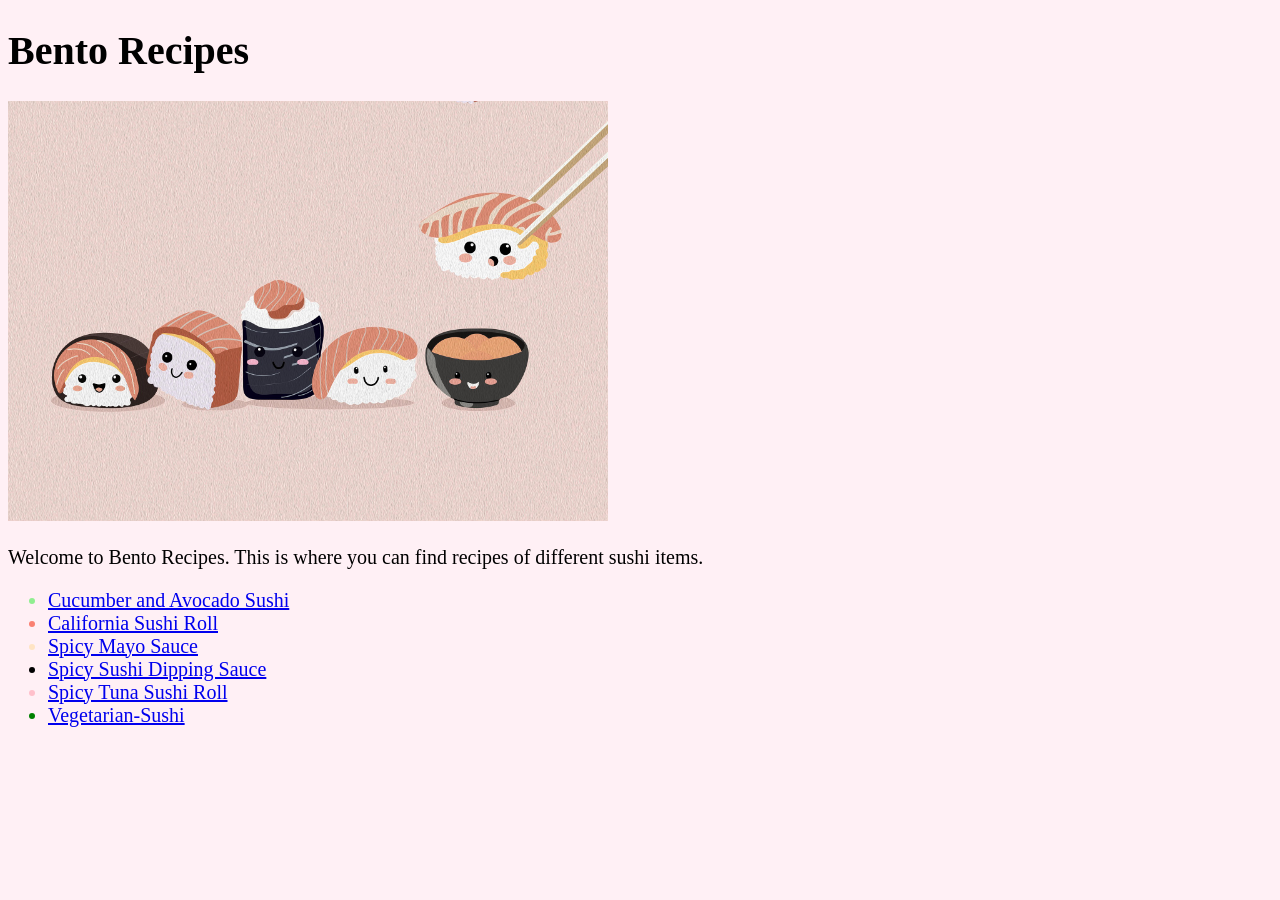
<file: index.html>
<!DOCTYPE html>
<html>
    <head>
        <meta charset="UTF-8">
        <meta name="viewport" content="width=device-width,initial-scale=1.0">
        <title>Bento-Recipes</title>
        <link rel="stylesheet" href="style.css">
    </head>
    <body>
        <h1>Bento Recipes</h1>
        <img src="images/cute-sushi.jpg" alt="Cute Sushi" style="max-width: 600px;">
        <p>Welcome to Bento Recipes. This is where you can find recipes of different sushi items.</p>

    <ul>
        <li class="ca"><a href="recipes/cucumber-and-avocado-sushi.html">Cucumber and Avocado Sushi</a></li>
        <li class="csr"><a href="recipes/california-sushi-roll.html">California Sushi Roll</a></li>
        <li class="sm"><a href="recipes/spicy-mayo.html">Spicy Mayo Sauce</a></li>
        <li class="ssds"><a href="recipes/spicy-sushi-dipping-sauce.html">Spicy Sushi Dipping Sauce</a></li>
        <li class="stsr"><a href="recipes/spicy-tune-sushi-roll.html">Spicy Tuna Sushi Roll</a></li>
        <li class="vs"><a href="recipes/vegetarian-sushi.html">Vegetarian-Sushi</a></li>
    </ul>
    </body>
</html>
</file>
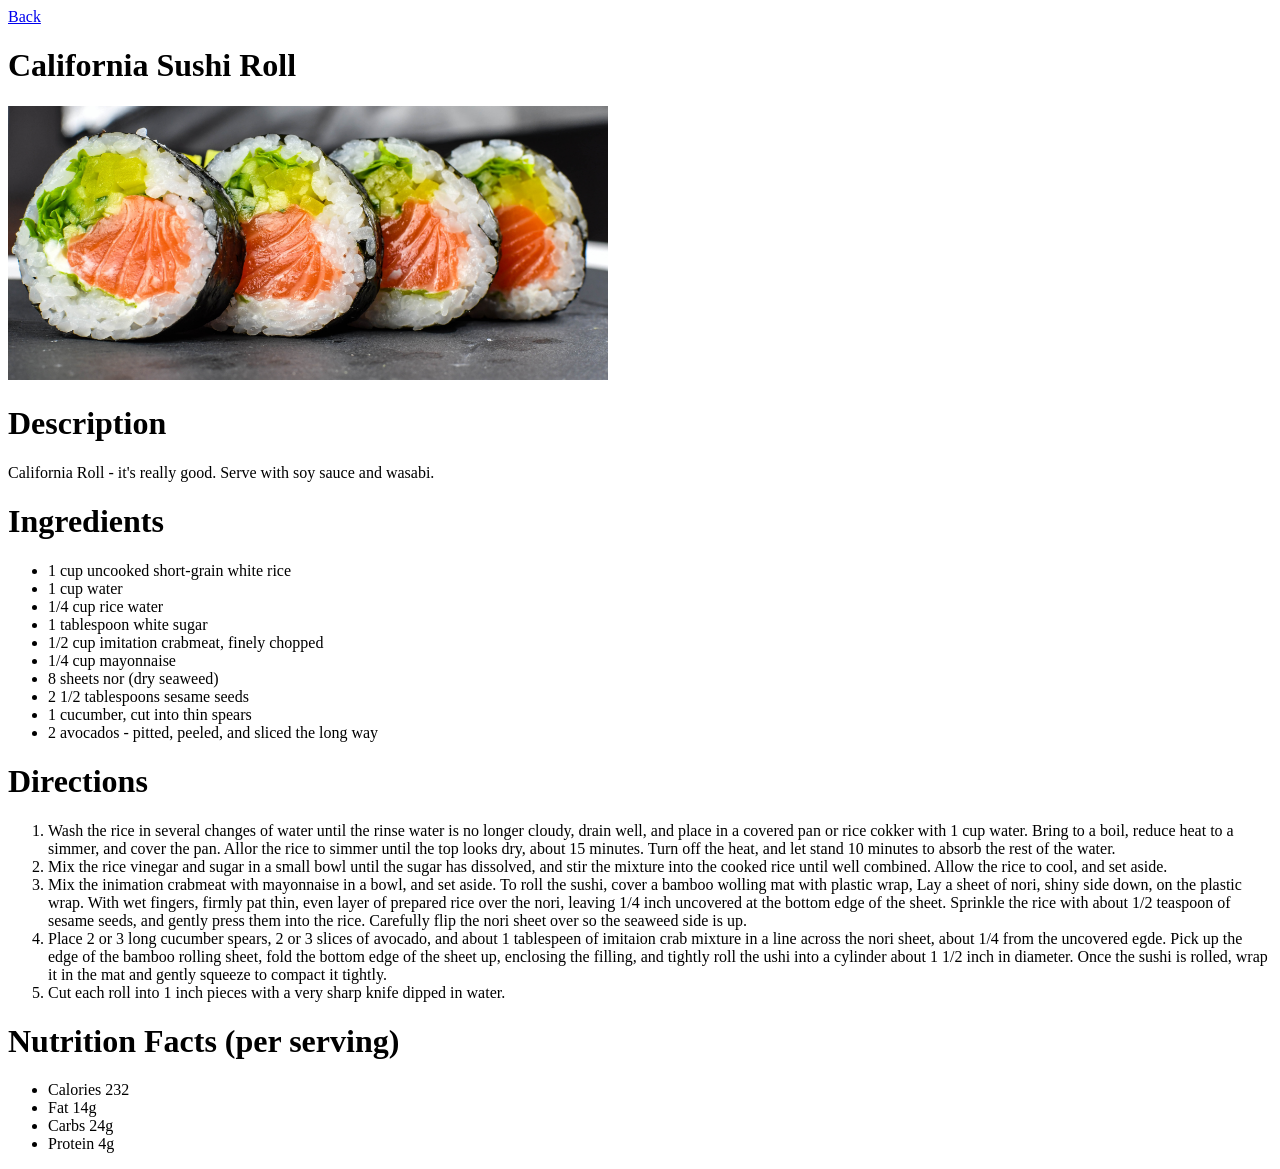
<file: recipes/california-sushi-roll.html>
<!DOCTYPE html>
<html>
    <head>
        <meta charset="UTF-8">
        <meta name="viewport" content="width=device-width,initial-scale=1.0">
        <title>California Sushi Roll</title>
    </head>
    <body>
        <a href="../index.html">Back</a>
        <h1>California Sushi Roll</h1>

        <img src="../images/california-sushi.jpg" alt="California Sushi Roll" style="max-width: 600px;"/>

        <h1>Description</h1>
        <p>California Roll - it's really good. Serve with soy sauce and wasabi.</p>

        <h1>Ingredients</h1>
        <ul>
            <li>1 cup uncooked short-grain white rice</li>
            <li>1 cup water</li>
            <li>1/4 cup rice water</li>
            <li>1 tablespoon white sugar</li>
            <li>1/2 cup imitation crabmeat, finely chopped</li>
            <li>1/4 cup mayonnaise</li>
            <li>8 sheets nor (dry seaweed)</li>
            <li>2 1/2 tablespoons sesame seeds</li>
            <li>1 cucumber, cut into thin spears</li>
            <li>2 avocados - pitted, peeled, and sliced the long way</li>
        </ul>

        <h1>Directions</h1>
        <ol>
            <li>Wash the rice in several changes of water until the rinse water is no longer cloudy, drain well, and place in a covered pan or rice cokker with 1 cup water. Bring to a boil, reduce heat to a simmer, and cover the pan. Allor the rice to simmer until the top looks dry, about 15 minutes. Turn off the heat, and let stand 10 minutes to absorb the rest of the water.</li>
            <li>Mix the rice vinegar and sugar in a small bowl until the sugar has dissolved, and stir the mixture into the cooked rice until well combined. Allow the rice to cool, and set aside.</li>
            <li>Mix the inimation crabmeat with mayonnaise in a bowl, and set aside. To roll the sushi, cover a bamboo wolling mat with plastic wrap, Lay a sheet of nori, shiny side down, on the plastic wrap. With wet fingers, firmly pat thin, even layer of prepared rice over the nori, leaving 1/4 inch uncovered at the bottom edge of the sheet. Sprinkle the rice with about 1/2 teaspoon of sesame seeds, and gently press them into the rice. Carefully flip the nori sheet over so the seaweed side is up.</li>
            <li>Place 2 or 3 long cucumber spears, 2 or 3 slices of avocado, and about 1 tablespeen of imitaion crab mixture in a line across the nori sheet, about 1/4 from the uncovered egde. Pick up the edge of the bamboo rolling sheet, fold the bottom edge of the sheet up, enclosing the filling, and tightly roll the ushi into a cylinder about 1 1/2 inch in diameter. Once the sushi is rolled, wrap it in the mat and gently squeeze to compact it tightly.</li>
            <li>Cut each roll into 1 inch pieces with a very sharp knife dipped in water.</li>
        </ol>

        <h1>Nutrition Facts (per serving)</h1>
        <ul>
            <li>Calories 232</li>
            <li>Fat 14g</li>
            <li>Carbs 24g</li>
            <li>Protein 4g</li>
        </ul>
    </body>
</html>
</file>
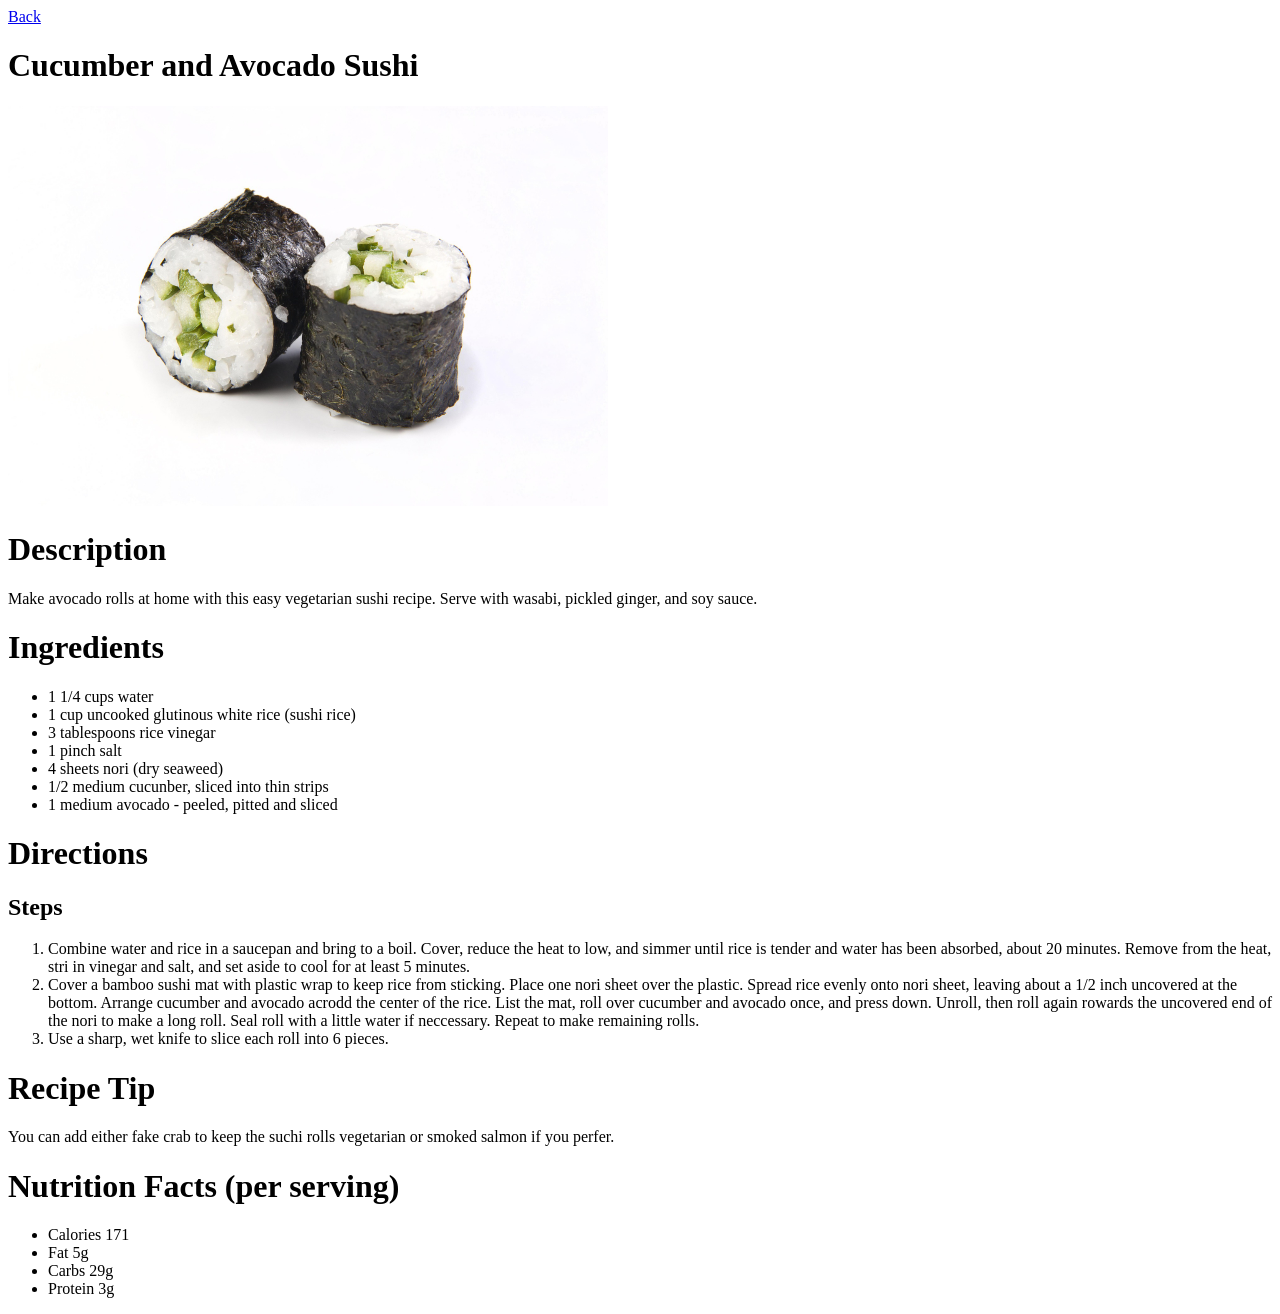
<file: recipes/cucumber-and-avocado-sushi.html>
<!DOCTYPE html>
<html>
    <head>
        <meta charset="UTF-8">
        <meta name="viewport" content="width=device-width,initial-scale=1">
        <title>Cucumber and Avocado Sushi</title>
    </head>
    <body>
        <a href="../index.html">Back</a>
        <h1>Cucumber and Avocado Sushi</h1>

        <img src="../images/cucumber-and-avocado-sushi.jpg" alt="Cucumber and Avocado Sushi" style="max-width: 600px;"/>

        <h1>Description</h1>
        <p>Make avocado rolls at home with this easy vegetarian sushi recipe. Serve with wasabi, pickled ginger, and soy sauce.</p>

        <h1>Ingredients</h1>
        <ul>
            <li>1 1/4 cups water</li>
            <li>1 cup uncooked glutinous white rice (sushi rice)</li>
            <li>3 tablespoons rice vinegar</li>
            <li>1 pinch salt</li>
            <li>4 sheets nori (dry seaweed)</li>
            <li>1/2 medium cucunber, sliced into thin strips</li>
            <li>1 medium avocado - peeled, pitted and sliced</li>
        </ul>

        <h1>Directions</h1>
        <h2>Steps</h2>
        <ol>
            <li>Combine water and rice in a saucepan and bring to a boil. Cover, reduce the heat to low, and simmer until rice is tender and water has been absorbed, about 20 minutes. Remove from the heat, stri in vinegar and salt, and set aside to cool for at least 5 minutes.</li>
            <li>Cover a bamboo sushi mat with plastic wrap to keep rice from sticking. Place one nori sheet over the plastic. Spread rice evenly onto nori sheet, leaving about a 1/2 inch uncovered at the bottom. Arrange cucumber and avocado acrodd the center of the rice. List the mat, roll over cucumber and avocado once, and press down. Unroll, then roll again rowards the uncovered end of the nori to make a long roll. Seal roll with a little water if neccessary. Repeat to make remaining rolls.</li>
            <li>Use a sharp, wet knife to slice each roll into 6 pieces.</li>
        </ol>

        <h1>Recipe Tip</h1>
        <p>You can add either fake crab to keep the suchi rolls vegetarian or smoked salmon if you perfer.</p>

        <h1>Nutrition Facts (per serving)</h1>
        <ul>
            <li>Calories 171</li>
            <li>Fat 5g</li>
            <li>Carbs 29g</li>
            <li>Protein 3g</li>
        </ul>
    </body>
</html>
</file>
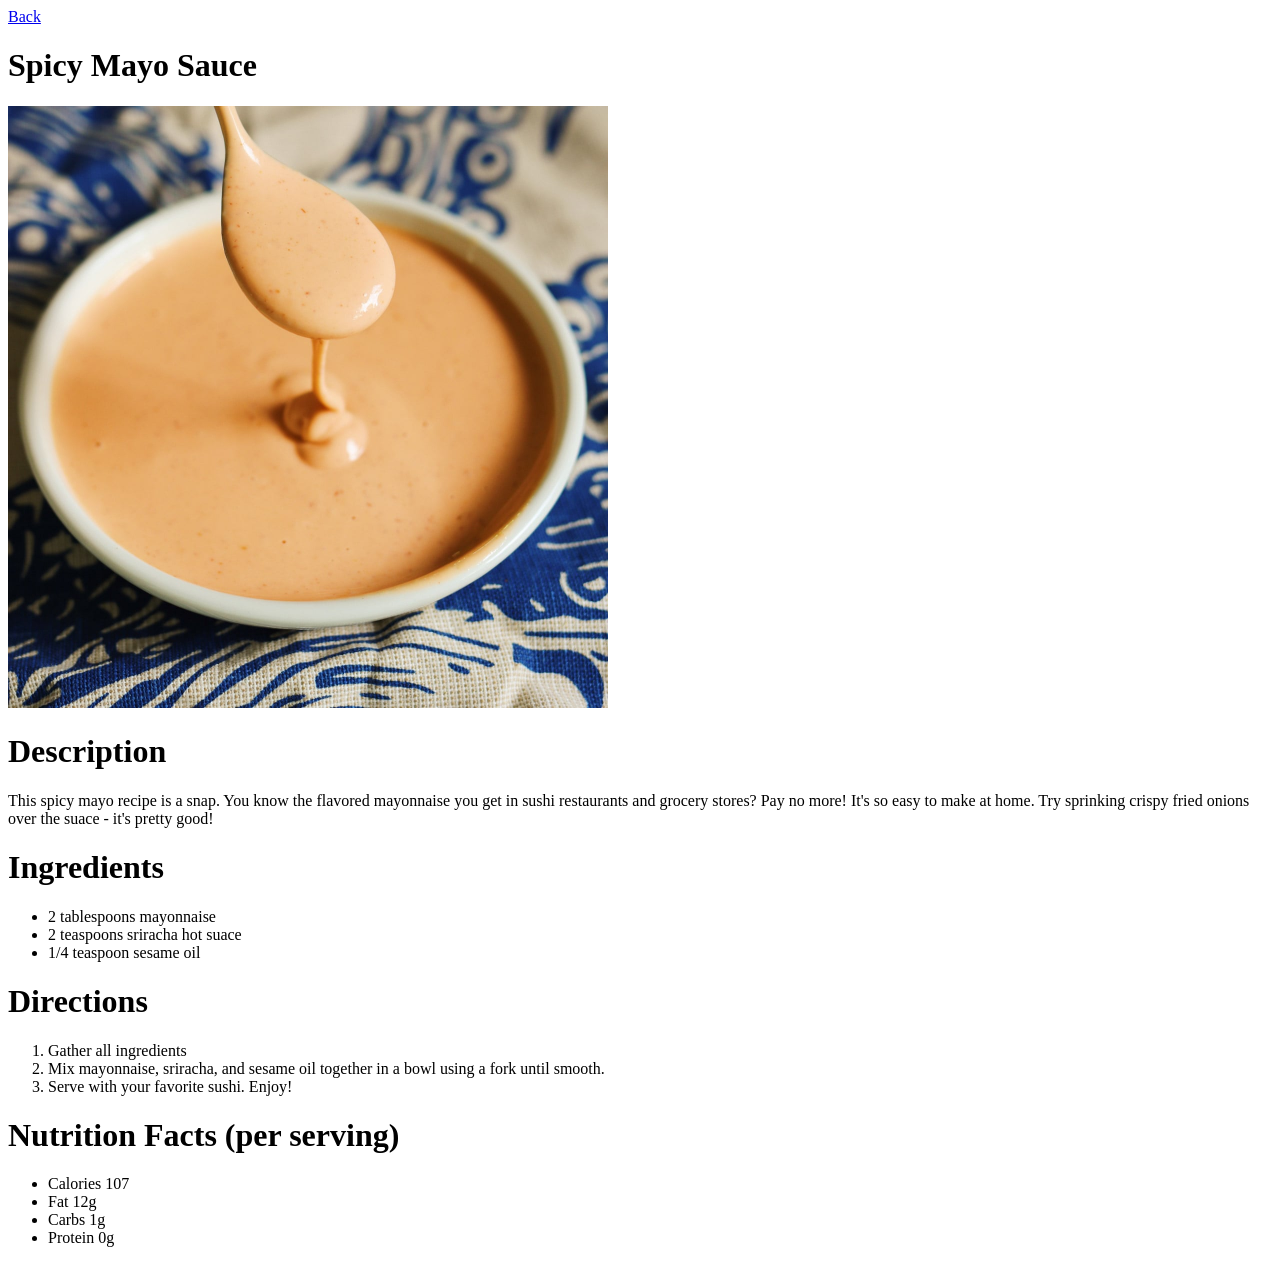
<file: recipes/spicy-mayo.html>
<!DOCTYPE html>
<html>
    <head>
        <meta charset="UTF-8">
        <meta name="viewport" content="width=device-width,initial-scale=1">
        <title>Spicy Mayo Sauce</title>
    </head>
    <body>
        <a href="../index.html">Back</a>
        <h1>Spicy Mayo Sauce</h1>

        <img src="../images/spicy-mayo-sauce.jpg" alt="Spicy Mayo Sauce" style="max-width:600px;">

        <h1>Description</h1>
        <p>This spicy mayo recipe is a snap. You know the flavored mayonnaise you get in sushi restaurants and grocery stores? Pay no more! It's so easy to make at home. Try sprinking crispy fried onions over the suace - it's pretty good!</p>

        <h1>Ingredients</h1>
        <ul>
            <li>2 tablespoons mayonnaise</li>
            <li>2 teaspoons sriracha hot suace</li>
            <li>1/4 teaspoon sesame oil</li>
        </ul>

        <h1>Directions</h1>
        <ol>
            <li>Gather all ingredients</li>
            <li>Mix mayonnaise, sriracha, and sesame oil together in a bowl using a fork until smooth.</li>
            <li>Serve with your favorite sushi. Enjoy!</li>
        </ol>

        <h1>Nutrition Facts (per serving)</h1>
        <ul>
            <li>Calories 107</li>
            <li>Fat 12g</li>
            <li>Carbs 1g</li>
            <li>Protein 0g</li>
        </ul>
    </body>
</html>
</file>
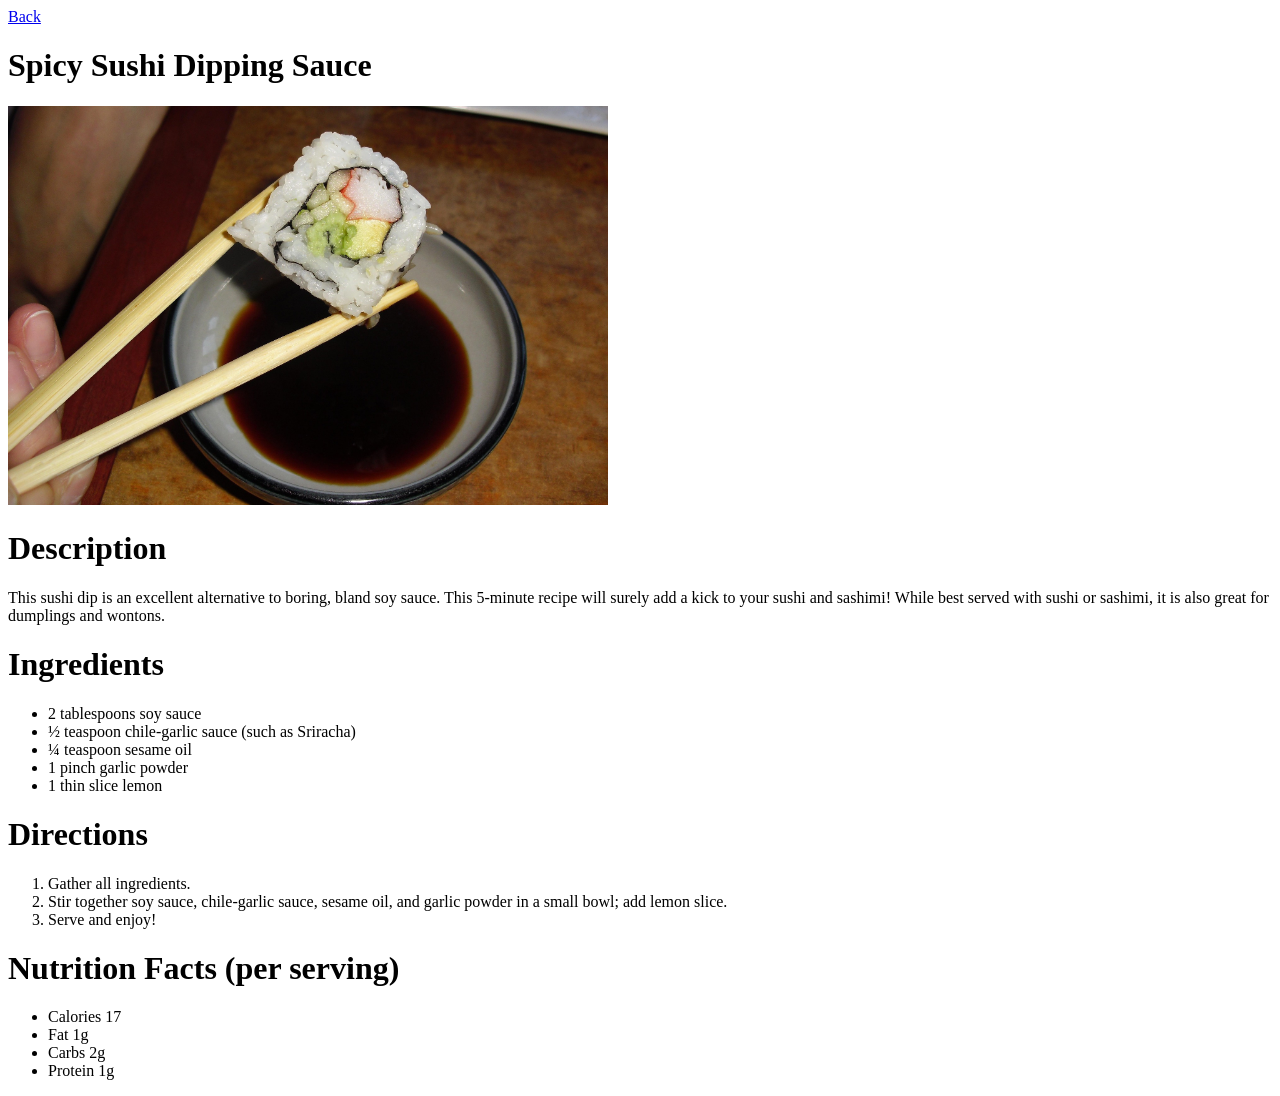
<file: recipes/spicy-sushi-dipping-sauce.html>
<!DOCTYPE html>
<html>
    <head>
        <meta charset="UTF-8">
        <meta name="viewport" content="width=device-width,initial-scale=1.0">
        <title>Spicy Sushi Dipping Sauce</title>
    </head>
    <body>
        <a href="../index.html">Back</a>
        <h1>Spicy Sushi Dipping Sauce</h1>

        <img src="../images/dipping-sauce.jpg" alt="Spicy Sushi Dipping Sauce" style="max-width:600px;">

        <h1>Description</h1>
        <p>This sushi dip is an excellent alternative to boring, bland soy sauce. This 5-minute recipe will surely add a kick to your sushi and sashimi! While best served with sushi or sashimi, it is also great for dumplings and wontons.</p>

        <h1>Ingredients</h1>
        <ul>
            <li>2 tablespoons soy sauce</li>
            <li>½ teaspoon chile-garlic sauce (such as Sriracha)</li>
            <li>¼ teaspoon sesame oil</li>
            <li>1 pinch garlic powder</li>
            <li>1 thin slice lemon</li>
        </ul>

        <h1>Directions</h1>
        <ol>
            <li>Gather all ingredients.</li>
            <li>Stir together soy sauce, chile-garlic sauce, sesame oil, and garlic powder in a small bowl; add lemon slice.</li>
            <li>Serve and enjoy!</li>
        </ol>

        <h1>Nutrition Facts (per serving)</h1>
        <ul>
            <li>Calories 17</li>
            <li>Fat 1g</li>
            <li>Carbs 2g</li>
            <li>Protein 1g</li>
        </ul>
    </body>
</html>
</file>
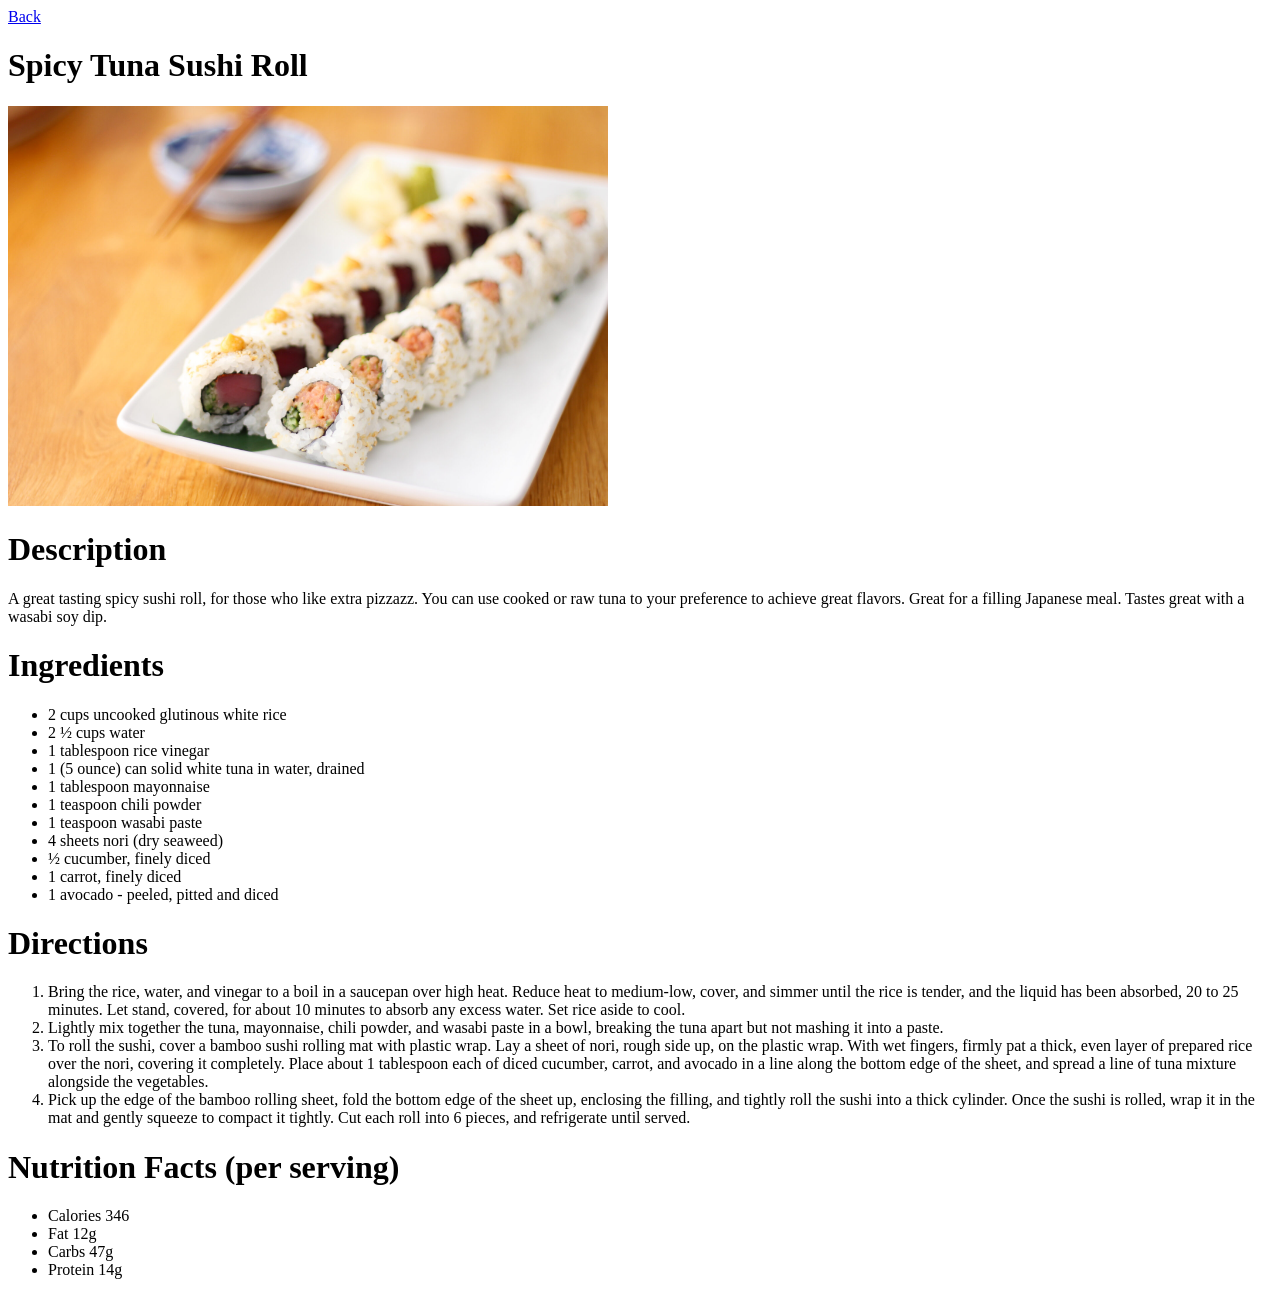
<file: recipes/spicy-tune-sushi-roll.html>
<!DOCTYPE html>
<html>
    <head>
        <meta charset="UTF-8">
        <meta name="viewport" content="width=device-width,initial-scale=1.0">
        <title>Spicy Tuna Sushi Roll</title>
    </head>
    <body class="recipe1">
        <a href="../index.html">Back</a>
        <h1>Spicy Tuna Sushi Roll</h1>

        <img src="../images/spicy-tune-sushi-roll.jpg" alt="spicy tune sushi roll" style="max-width: 600px;"/>

        <h1>Description</h1>
        <p>A great tasting spicy sushi roll, for those who like extra pizzazz. You can use cooked or raw tuna to your preference to achieve great flavors. Great for a filling Japanese meal. Tastes great with a wasabi soy dip.</p>

        <h1>Ingredients</h1>
        <ul>
            <li>2 cups uncooked glutinous white rice</li>
            <li>2 ½ cups water</li>
            <li>1 tablespoon rice vinegar</li>
            <li>1 (5 ounce) can solid white tuna in water, drained</li>
            <li>1 tablespoon mayonnaise</li>
            <li>1 teaspoon chili powder</li>
            <li>1 teaspoon wasabi paste</li>
            <li>4 sheets nori (dry seaweed)</li>
            <li>½ cucumber, finely diced</li>
            <li>1 carrot, finely diced</li>
            <li>1 avocado - peeled, pitted and diced</li>
        </ul>

        <h1>Directions</h1>
        <ol>
            <li>Bring the rice, water, and vinegar to a boil in a saucepan over high heat. Reduce heat to medium-low, cover, and simmer until the rice is tender, and the liquid has been absorbed, 20 to 25 minutes. Let stand, covered, for about 10 minutes to absorb any excess water. Set rice aside to cool.</li>
            <li>Lightly mix together the tuna, mayonnaise, chili powder, and wasabi paste in a bowl, breaking the tuna apart but not mashing it into a paste.</li>
            <li>To roll the sushi, cover a bamboo sushi rolling mat with plastic wrap. Lay a sheet of nori, rough side up, on the plastic wrap. With wet fingers, firmly pat a thick, even layer of prepared rice over the nori, covering it completely. Place about 1 tablespoon each of diced cucumber, carrot, and avocado in a line along the bottom edge of the sheet, and spread a line of tuna mixture alongside the vegetables.</li>
            <li>Pick up the edge of the bamboo rolling sheet, fold the bottom edge of the sheet up, enclosing the filling, and tightly roll the sushi into a thick cylinder. Once the sushi is rolled, wrap it in the mat and gently squeeze to compact it tightly. Cut each roll into 6 pieces, and refrigerate until served.</li>
        </ol>

        <h1>Nutrition Facts (per serving)</h1>
        <ul>
            <li>Calories 346</li>
            <li>Fat 12g</li>
            <li>Carbs 47g</li>
            <li>Protein 14g</li>
        </ul>
    </body>
</html>
</file>
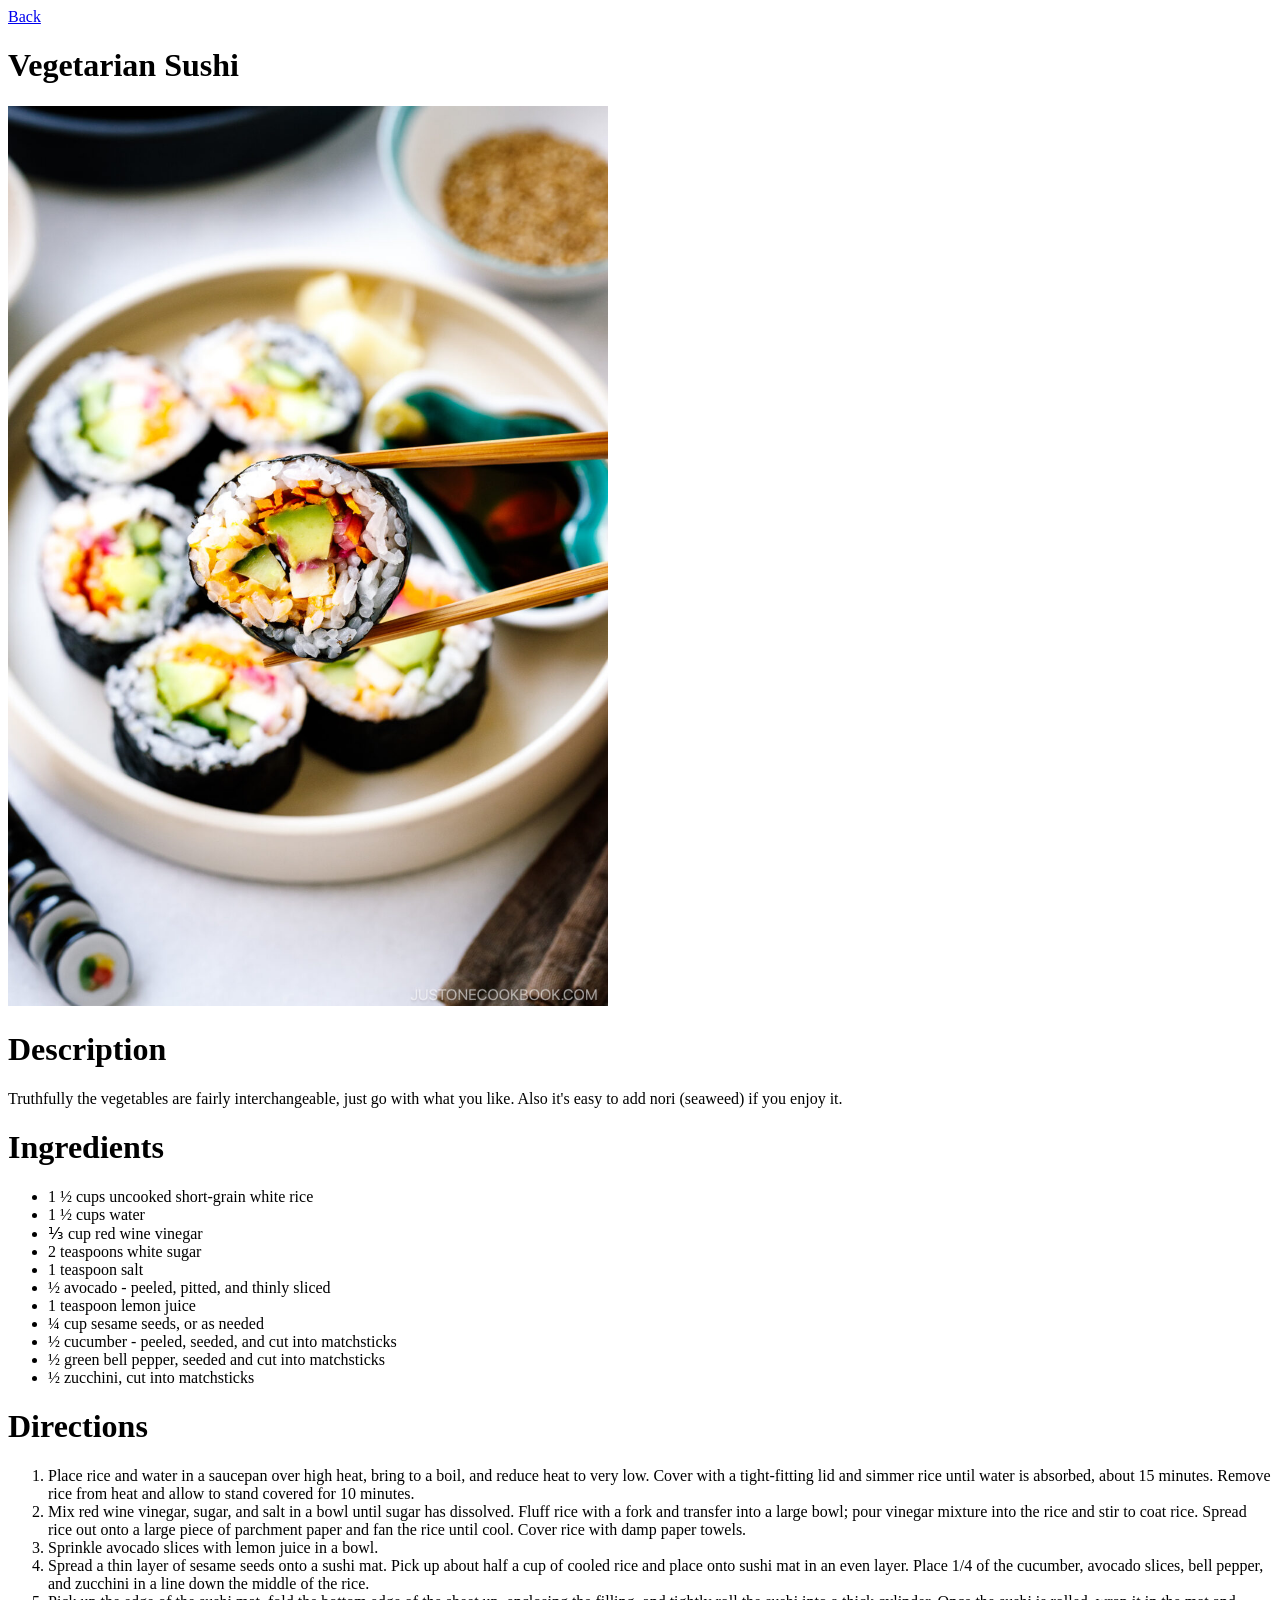
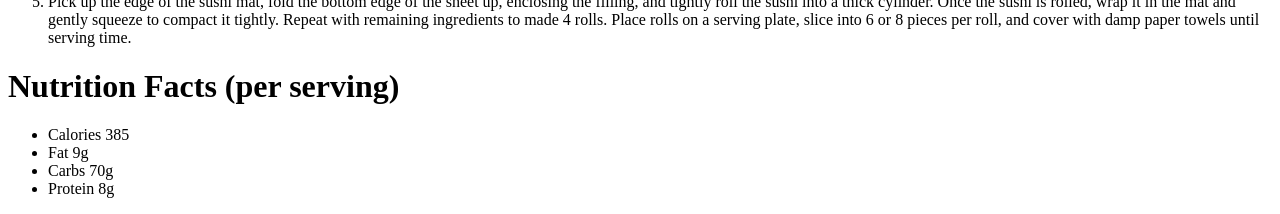
<file: recipes/vegetarian-sushi.html>
<!DOCTYPE html>
<html>
    <head>
        <meta charset="UTF-8">
        <meta name="viewport" content="width=device-width,initial-scale=1.0">
        <title>Vegetarian-Sushi</title>
    </head>
    <body>
        <a href="../index.html">Back</a>
        <h1>Vegetarian Sushi</h1>

        <img src="../images/vegetarian-sushi.jpg" alt="vegetarian-sushi" style="max-width: 600px;"/>

        <h1>Description</h1>
        <p>Truthfully the vegetables are fairly interchangeable, just go with what you like. Also it's easy to add nori (seaweed) if you enjoy it.</p>

        <h1>Ingredients</h1>
        <ul>
            <li>1 ½ cups uncooked short-grain white rice</li>
            <li>1 ½ cups water</li>
            <li>⅓ cup red wine vinegar</li>
            <li>2 teaspoons white sugar</li>
            <li>1 teaspoon salt</li>
            <li>½ avocado - peeled, pitted, and thinly sliced</li>
            <li>1 teaspoon lemon juice</li>
            <li>¼ cup sesame seeds, or as needed</li>
            <li>½ cucumber - peeled, seeded, and cut into matchsticks</li>
            <li>½ green bell pepper, seeded and cut into matchsticks</li>
            <li>½ zucchini, cut into matchsticks</li>
        </ul>

        <h1>Directions</h1>
        <ol>
            <li>Place rice and water in a saucepan over high heat, bring to a boil, and reduce heat to very low. Cover with a tight-fitting lid and simmer rice until water is absorbed, about 15 minutes. Remove rice from heat and allow to stand covered for 10 minutes.</li>
            <li>Mix red wine vinegar, sugar, and salt in a bowl until sugar has dissolved. Fluff rice with a fork and transfer into a large bowl; pour vinegar mixture into the rice and stir to coat rice. Spread rice out onto a large piece of parchment paper and fan the rice until cool. Cover rice with damp paper towels.</li>
            <li>Sprinkle avocado slices with lemon juice in a bowl.</li>
            <li>Spread a thin layer of sesame seeds onto a sushi mat. Pick up about half a cup of cooled rice and place onto sushi mat in an even layer. Place 1/4 of the cucumber, avocado slices, bell pepper, and zucchini in a line down the middle of the rice.</li>
            <li>Pick up the edge of the sushi mat, fold the bottom edge of the sheet up, enclosing the filling, and tightly roll the sushi into a thick cylinder. Once the sushi is rolled, wrap it in the mat and gently squeeze to compact it tightly. Repeat with remaining ingredients to made 4 rolls. Place rolls on a serving plate, slice into 6 or 8 pieces per roll, and cover with damp paper towels until serving time.</li>
        </ol>

        <h1>Nutrition Facts (per serving)</h1>
        <ul>
            <li>Calories 385</li>
            <li>Fat 9g</li>
            <li>Carbs 70g</li>
            <li>Protein 8g</li>
        </ul>
    </body>
</html>
</file>
<file: style.css>
body {
    background-color: lavenderblush;
    font-size: 20px;
}

li.ca {
    color: lightgreen;
}

li.csr {
    color: salmon;
}

li.sm {
    color: bisque;
}

li.stsr {
    color:pink;
}

li.vs {
    color: green
}
</file>
